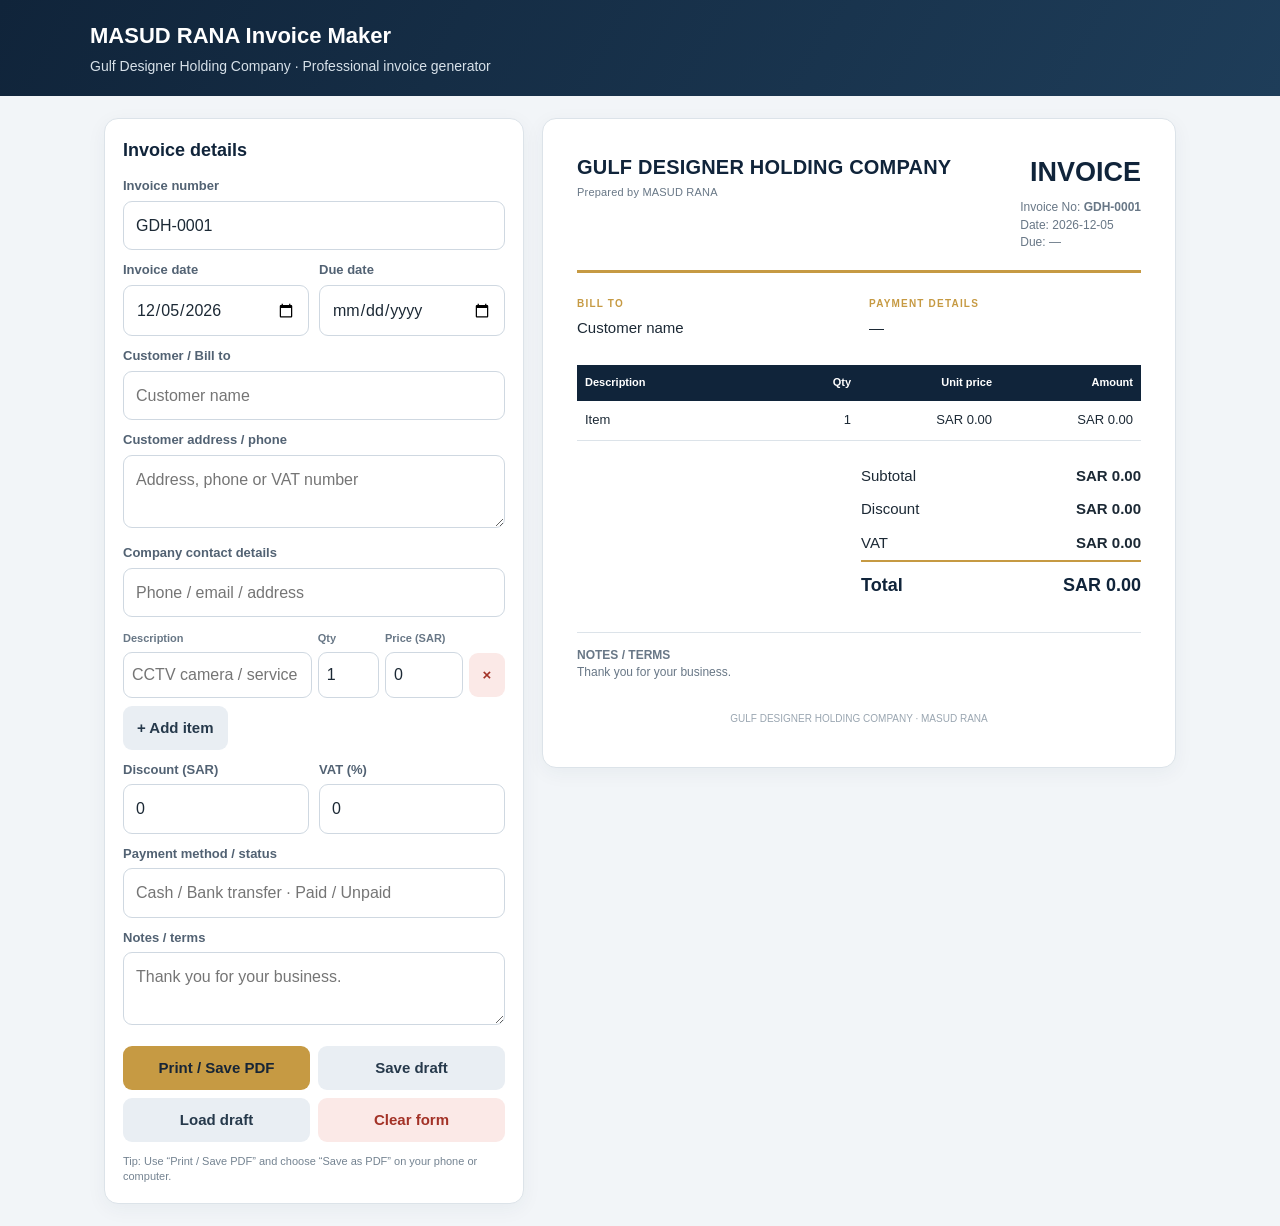
<file: index.html>
<!doctype html>
<html lang="en">
<head>
<meta charset="utf-8">
<meta name="viewport" content="width=device-width,initial-scale=1,viewport-fit=cover">
<meta name="theme-color" content="#10243a">
<meta name="description" content="MASUD RANA Invoice Maker - professional invoice generator for Gulf Designer Holding Company.">
<link rel="manifest" href="manifest.webmanifest">
<link rel="icon" href="icons/icon-192.png">
<link rel="apple-touch-icon" href="icons/icon-192.png">
<title>MASUD RANA Invoice Maker</title>
<link rel="stylesheet" href="style.css">
</head>
<body>
<header><h1>MASUD RANA Invoice Maker</h1><p>Gulf Designer Holding Company · Professional invoice generator</p></header>
<main>
<section class="panel">
<h2>Invoice details</h2>
<label for="number">Invoice number</label><input id="number" value="GDH-0001">
<div class="row"><div><label for="date">Invoice date</label><input id="date" type="date"></div><div><label for="due">Due date</label><input id="due" type="date"></div></div>
<label for="customer">Customer / Bill to</label><input id="customer" placeholder="Customer name">
<label for="address">Customer address / phone</label><textarea id="address" placeholder="Address, phone or VAT number"></textarea>
<label for="contact">Company contact details</label><input id="contact" placeholder="Phone / email / address">
<div class="items-head"><span>Description</span><span>Qty</span><span>Price (SAR)</span><span></span></div>
<div id="items"></div>
<button class="secondary" id="add" type="button">+ Add item</button>
<div class="row"><div><label for="discount">Discount (SAR)</label><input id="discount" type="number" min="0" step="any" value="0"></div><div><label for="vat">VAT (%)</label><input id="vat" type="number" min="0" step="any" value="0"></div></div>
<label for="payment">Payment method / status</label><input id="payment" placeholder="Cash / Bank transfer · Paid / Unpaid">
<label for="notes">Notes / terms</label><textarea id="notes" placeholder="Thank you for your business."></textarea>
<div class="actions"><button class="primary" id="print" type="button">Print / Save PDF</button><button class="secondary" id="save" type="button">Save draft</button><button class="secondary" id="load" type="button">Load draft</button><button class="danger" id="clear" type="button">Clear form</button></div>
<p class="tip">Tip: Use “Print / Save PDF” and choose “Save as PDF” on your phone or computer.</p>
</section>
<section class="paper" id="invoice">
<div class="invoice-top"><div><div class="brand">GULF DESIGNER HOLDING COMPANY<small>Prepared by MASUD RANA</small></div><div class="meta" id="previewContact"></div></div><div><div class="inv-title">INVOICE</div><div class="meta">Invoice No: <b id="pNumber"></b><br>Date: <span id="pDate"></span><br>Due: <span id="pDue"></span></div></div></div>
<div class="details"><div><h3>BILL TO</h3><p id="pCustomer">Customer name</p><p id="pAddress"></p></div><div><h3>PAYMENT DETAILS</h3><p id="pPayment">—</p></div></div>
<table><thead><tr><th>Description</th><th class="num">Qty</th><th class="num">Unit price</th><th class="num">Amount</th></tr></thead><tbody id="previewItems"></tbody></table>
<div class="totals"><div class="totalrow"><span>Subtotal</span><b id="subtotal">SAR 0.00</b></div><div class="totalrow"><span>Discount</span><b id="pDiscount">SAR 0.00</b></div><div class="totalrow"><span>VAT</span><b id="pVat">SAR 0.00</b></div><div class="totalrow grand"><span>Total</span><span id="total">SAR 0.00</span></div></div>
<div class="notes"><b>NOTES / TERMS</b><div id="pNotes">Thank you for your business.</div></div><div class="footer">GULF DESIGNER HOLDING COMPANY · MASUD RANA</div>
</section>
</main>
<script src="script.js" defer></script>
</body></html>
</file>
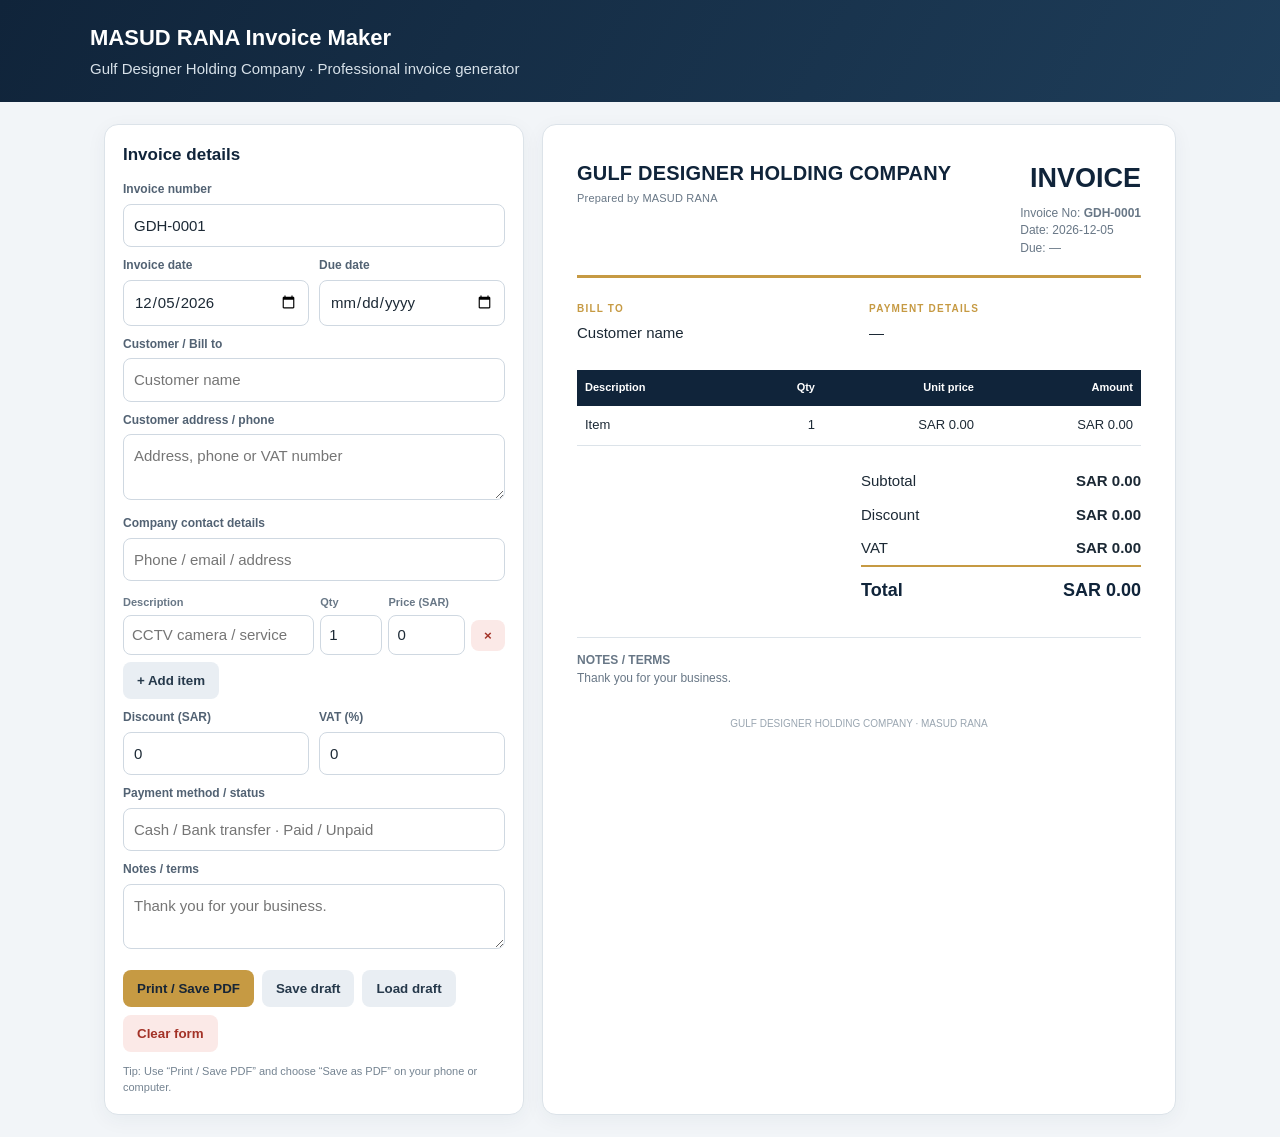
<file: MASUD_RANA_Invoice_Maker-2.html>
<!doctype html>
<html lang="en">
<head>
<meta charset="utf-8">
<meta name="viewport" content="width=device-width,initial-scale=1">
<meta name="theme-color" content="#10243a">
<title>MASUD RANA Invoice Maker</title>
<style>
:root{--navy:#10243a;--gold:#c69a43;--ink:#1c2935;--muted:#687786;--line:#dce3e9;--bg:#f2f5f8}
*{box-sizing:border-box}body{margin:0;background:var(--bg);color:var(--ink);font:15px/1.45 Arial,sans-serif}
header{background:linear-gradient(120deg,#10243a,#1e3d59);color:white;padding:22px max(18px,calc((100% - 1100px)/2));}
header h1{font-size:22px;margin:0 0 4px}header p{margin:0;color:#d7e1e9}
main{max-width:1100px;margin:22px auto;padding:0 14px;display:grid;grid-template-columns:minmax(280px,420px) 1fr;gap:18px}
.panel,.paper{background:white;border:1px solid var(--line);border-radius:14px;box-shadow:0 5px 20px #18324a0d}
.panel{padding:18px;height:max-content}.panel h2{font-size:17px;margin:0 0 14px;color:var(--navy)}
label{display:block;font-size:12px;font-weight:700;color:#526273;margin:10px 0 5px}
input,textarea,select{width:100%;padding:10px;border:1px solid #cfd8e1;border-radius:8px;font:inherit;background:#fff;color:var(--ink)}
textarea{min-height:62px;resize:vertical}
.row{display:grid;grid-template-columns:1fr 1fr;gap:10px}
button{border:0;border-radius:8px;padding:11px 14px;font-weight:700;cursor:pointer}
.primary{background:var(--gold);color:#172536}.secondary{background:#e9eef3;color:#26394b}.danger{background:#fbe9e7;color:#a33227}
.actions{display:flex;flex-wrap:wrap;gap:8px;margin-top:15px}
.items-head,.item{display:grid;grid-template-columns:2fr .65fr .8fr 34px;gap:6px;align-items:center}
.items-head{font-size:11px;color:var(--muted);font-weight:700;margin:14px 0 4px}
.item{margin-bottom:7px}.item input{min-width:0;padding:8px}
.remove{padding:8px;background:#fbe9e7;color:#a33227}
.paper{padding:clamp(16px,3vw,34px);min-height:650px}
.invoice-top{display:flex;justify-content:space-between;gap:15px;border-bottom:3px solid var(--gold);padding-bottom:18px}
.brand{font-size:20px;font-weight:800;color:var(--navy);letter-spacing:.2px}.brand small{display:block;font-size:11px;color:var(--muted);font-weight:500;margin-top:3px}
.inv-title{text-align:right;font-size:27px;font-weight:800;color:var(--navy)}
.meta{font-size:12px;color:var(--muted);margin-top:7px}
.details{display:grid;grid-template-columns:1fr 1fr;gap:20px;margin:24px 0}
.details h3{font-size:10px;color:var(--gold);letter-spacing:1.2px;margin:0 0 6px}
.details p{margin:2px 0;white-space:pre-wrap}
table{width:100%;border-collapse:collapse;margin-top:18px}th{background:var(--navy);color:white;text-align:left;font-size:11px;padding:10px 8px}td{padding:10px 8px;border-bottom:1px solid var(--line);font-size:13px}td.num,th.num{text-align:right}
.totals{margin:18px 0 0 auto;width:min(280px,100%)}.totalrow{display:flex;justify-content:space-between;padding:6px 0}.grand{border-top:2px solid var(--gold);font-size:18px;font-weight:800;color:var(--navy);padding-top:10px}
.notes{border-top:1px solid var(--line);margin-top:28px;padding-top:14px;font-size:12px;color:var(--muted);white-space:pre-wrap}
.footer{text-align:center;color:#9aa6b1;font-size:10px;margin-top:30px}
@media(max-width:800px){main{grid-template-columns:1fr}.paper{min-height:0}.invoice-top{flex-direction:column}.inv-title{text-align:left}.details{gap:10px}}
@media print{body{background:white}header,.panel{display:none!important}main{display:block;max-width:none;margin:0;padding:0}.paper{border:0;box-shadow:none;border-radius:0;padding:8mm;min-height:0}.footer{margin-top:18px}@page{size:A4;margin:10mm}}
</style>
</head>
<body>
<header><h1>MASUD RANA Invoice Maker</h1><p>Gulf Designer Holding Company · Professional invoice generator</p></header>
<main>
<section class="panel">
<h2>Invoice details</h2>
<label>Invoice number</label><input id="number" value="GDH-0001">
<div class="row"><div><label>Invoice date</label><input id="date" type="date"></div><div><label>Due date</label><input id="due" type="date"></div></div>
<label>Customer / Bill to</label><input id="customer" placeholder="Customer name">
<label>Customer address / phone</label><textarea id="address" placeholder="Address, phone or VAT number"></textarea>
<label>Company contact details</label><input id="contact" placeholder="Phone / email / address">
<div class="items-head"><span>Description</span><span>Qty</span><span>Price (SAR)</span><span></span></div>
<div id="items"></div>
<button class="secondary" id="add">+ Add item</button>
<div class="row"><div><label>Discount (SAR)</label><input id="discount" type="number" min="0" value="0"></div><div><label>VAT (%)</label><input id="vat" type="number" min="0" value="0"></div></div>
<label>Payment method / status</label><input id="payment" placeholder="Cash / Bank transfer · Paid / Unpaid">
<label>Notes / terms</label><textarea id="notes" placeholder="Thank you for your business."></textarea>
<div class="actions"><button class="primary" id="print">Print / Save PDF</button><button class="secondary" id="save">Save draft</button><button class="secondary" id="load">Load draft</button><button class="danger" id="clear">Clear form</button></div>
<p style="font-size:11px;color:#748391;margin:12px 0 0">Tip: Use “Print / Save PDF” and choose “Save as PDF” on your phone or computer.</p>
</section>
<section class="paper" id="invoice">
<div class="invoice-top"><div><div class="brand">GULF DESIGNER HOLDING COMPANY<small>Prepared by MASUD RANA</small></div><div class="meta" id="previewContact"></div></div><div><div class="inv-title">INVOICE</div><div class="meta">Invoice No: <b id="pNumber"></b><br>Date: <span id="pDate"></span><br>Due: <span id="pDue"></span></div></div></div>
<div class="details"><div><h3>BILL TO</h3><p id="pCustomer">Customer name</p><p id="pAddress"></p></div><div><h3>PAYMENT DETAILS</h3><p id="pPayment">—</p></div></div>
<table><thead><tr><th>Description</th><th class="num">Qty</th><th class="num">Unit price</th><th class="num">Amount</th></tr></thead><tbody id="previewItems"></tbody></table>
<div class="totals"><div class="totalrow"><span>Subtotal</span><b id="subtotal">SAR 0.00</b></div><div class="totalrow"><span>Discount</span><b id="pDiscount">SAR 0.00</b></div><div class="totalrow"><span>VAT</span><b id="pVat">SAR 0.00</b></div><div class="totalrow grand"><span>Total</span><span id="total">SAR 0.00</span></div></div>
<div class="notes"><b>NOTES / TERMS</b><div id="pNotes">Thank you for your business.</div></div><div class="footer">GULF DESIGNER HOLDING COMPANY · MASUD RANA</div>
</section>
</main>
<script>
const $=id=>document.getElementById(id), money=n=>'SAR '+Number(n||0).toLocaleString('en-US',{minimumFractionDigits:2,maximumFractionDigits:2});
function addItem(desc='',qty=1,price=0){const d=document.createElement('div');d.className='item';d.innerHTML='<input class="desc" placeholder="CCTV camera / service"><input class="qty" type="number" min="0" step="any"><input class="price" type="number" min="0" step="any"><button class="remove" title="Remove">×</button>';d.querySelector('.desc').value=desc;d.querySelector('.qty').value=qty;d.querySelector('.price').value=price;d.querySelectorAll('input').forEach(x=>x.addEventListener('input',render));d.querySelector('button').onclick=()=>{d.remove();render()};$('items').appendChild(d);render()}
function val(id){return $(id).value}
function render(){ $('pNumber').textContent=val('number')||'—';$('pDate').textContent=val('date')||'—';$('pDue').textContent=val('due')||'—';$('pCustomer').textContent=val('customer')||'Customer name';$('pAddress').textContent=val('address');$('previewContact').textContent=val('contact');$('pPayment').textContent=val('payment')||'—';$('pNotes').textContent=val('notes')||'Thank you for your business.';
let subtotal=0;$('previewItems').innerHTML='';document.querySelectorAll('.item').forEach(it=>{let desc=it.querySelector('.desc').value||'Item';let q=Number(it.querySelector('.qty').value)||0,p=Number(it.querySelector('.price').value)||0,a=q*p;subtotal+=a;let tr=document.createElement('tr');[desc,q.toLocaleString('en-US'),money(p),money(a)].forEach((v,i)=>{let td=document.createElement('td');td.textContent=v;if(i)td.className='num';tr.appendChild(td)});$('previewItems').appendChild(tr)});
let discount=Math.max(0,Number(val('discount'))||0),base=Math.max(0,subtotal-discount),vat=base*Math.max(0,Number(val('vat'))||0)/100,total=base+vat;$('subtotal').textContent=money(subtotal);$('pDiscount').textContent=money(discount);$('pVat').textContent=money(vat);$('total').textContent=money(total)}
document.querySelectorAll('input,textarea').forEach(x=>x.addEventListener('input',render));$('add').onclick=()=>addItem();$('print').onclick=()=>window.print();
const fields=['number','date','due','customer','address','contact','discount','vat','payment','notes'];
$('save').onclick=()=>{let data={};fields.forEach(k=>data[k]=val(k));data.items=[...document.querySelectorAll('.item')].map(it=>[it.querySelector('.desc').value,it.querySelector('.qty').value,it.querySelector('.price').value]);localStorage.setItem('masudInvoiceDraft',JSON.stringify(data));alert('Draft saved on this device.');};
$('load').onclick=()=>{let raw=localStorage.getItem('masudInvoiceDraft');if(!raw){alert('No saved draft on this device.');return}let d=JSON.parse(raw);fields.forEach(k=>$(k).value=d[k]??'');$('items').innerHTML='';(d.items||[]).forEach(a=>addItem(...a));render();};
$('clear').onclick=()=>{if(!confirm('Clear all invoice details?'))return;fields.forEach(k=>$(k).value='');$('number').value='GDH-0001';$('discount').value='0';$('vat').value='0';$('items').innerHTML='';addItem();render()};
$('date').value=new Date().toISOString().slice(0,10);addItem();render();
</script>
</body></html>
</file>
<file: style.css>
:root{--navy:#10243a;--gold:#c69a43;--ink:#1c2935;--muted:#687786;--line:#dce3e9;--bg:#f2f5f8}
*{box-sizing:border-box}
html{-webkit-text-size-adjust:100%;scroll-behavior:smooth}
body{margin:0;background:var(--bg);color:var(--ink);font:15px/1.45 Arial,sans-serif}
header{background:linear-gradient(120deg,#10243a,#1e3d59);color:#fff;padding:20px max(16px,calc((100% - 1100px)/2));}
header h1{font-size:22px;margin:0 0 4px}header p{margin:0;color:#d7e1e9;font-size:14px}
main{max-width:1100px;margin:22px auto;padding:0 14px;display:grid;grid-template-columns:minmax(280px,420px) minmax(0,1fr);gap:18px;align-items:start}
.panel,.paper{background:#fff;border:1px solid var(--line);border-radius:14px;box-shadow:0 5px 20px #18324a0d;min-width:0}
.panel{padding:18px;height:max-content}.panel h2{font-size:18px;margin:0 0 14px;color:var(--navy)}
label{display:block;font-size:13px;font-weight:700;color:#526273;margin:11px 0 5px}
input,textarea,select{width:100%;min-width:0;padding:12px;border:1px solid #cfd8e1;border-radius:9px;font:inherit;background:#fff;color:var(--ink);font-size:16px}
input,select{min-height:46px}
textarea{min-height:70px;resize:vertical}
input:focus,textarea:focus{outline:2px solid #c69a4366;border-color:var(--gold)}
.row{display:grid;grid-template-columns:1fr 1fr;gap:10px}
button{border:0;border-radius:9px;padding:12px 14px;font-size:15px;font-weight:700;cursor:pointer;min-height:44px;touch-action:manipulation}
button:focus-visible{outline:3px solid #c69a4380;outline-offset:2px}
.primary{background:var(--gold);color:#172536}.secondary{background:#e9eef3;color:#26394b}.danger{background:#fbe9e7;color:#a33227}
.actions{display:flex;flex-wrap:wrap;gap:8px;margin-top:15px}.actions button{flex:1 1 135px}
.items-head,.item{display:grid;grid-template-columns:minmax(0,2fr) minmax(58px,.65fr) minmax(78px,.8fr) 36px;gap:6px;align-items:center}
.items-head{font-size:11px;color:var(--muted);font-weight:700;margin:14px 0 5px}
.item{margin-bottom:8px}.item input{padding:10px 8px;min-height:44px}
.remove{padding:8px;background:#fbe9e7;color:#a33227;min-width:36px}
.tip{font-size:11px;color:#748391;margin:12px 0 0}
.paper{padding:clamp(16px,3vw,34px);min-height:650px;overflow-wrap:anywhere}
.invoice-top{display:flex;justify-content:space-between;gap:15px;border-bottom:3px solid var(--gold);padding-bottom:18px}
.brand{font-size:20px;font-weight:800;color:var(--navy);letter-spacing:.2px}.brand small{display:block;font-size:11px;color:var(--muted);font-weight:500;margin-top:3px}
.inv-title{text-align:right;font-size:27px;font-weight:800;color:var(--navy)}
.meta{font-size:12px;color:var(--muted);margin-top:7px}
.details{display:grid;grid-template-columns:1fr 1fr;gap:20px;margin:24px 0}
.details h3{font-size:10px;color:var(--gold);letter-spacing:1.2px;margin:0 0 6px}
.details p{margin:2px 0;white-space:pre-wrap}
.table-wrap{width:100%;overflow-x:auto}
table{width:100%;border-collapse:collapse;margin-top:18px;table-layout:fixed}
th{background:var(--navy);color:#fff;text-align:left;font-size:11px;padding:10px 8px}
td{padding:10px 8px;border-bottom:1px solid var(--line);font-size:13px;overflow-wrap:anywhere}
td.num,th.num{text-align:right}
.totals{margin:18px 0 0 auto;width:min(280px,100%)}.totalrow{display:flex;justify-content:space-between;gap:12px;padding:6px 0}.grand{border-top:2px solid var(--gold);font-size:18px;font-weight:800;color:var(--navy);padding-top:10px}
.notes{border-top:1px solid var(--line);margin-top:28px;padding-top:14px;font-size:12px;color:var(--muted);white-space:pre-wrap}
.footer{text-align:center;color:#9aa6b1;font-size:10px;margin-top:30px}
@media(max-width:800px){main{grid-template-columns:minmax(0,1fr);margin:14px auto;padding:0 12px;gap:14px}.panel{padding:16px}.paper{min-height:0;padding:18px}.invoice-top{flex-direction:column;gap:8px}.inv-title{text-align:left}.details{gap:12px;margin:20px 0}}
@media(max-width:420px){header{padding:17px 14px}header h1{font-size:20px}.row{gap:8px}.items-head,.item{grid-template-columns:minmax(0,1fr) 54px 78px 34px;gap:4px}.items-head{font-size:10px}.item input{font-size:14px;padding:9px 6px}.remove{min-width:34px;padding:7px}.paper{padding:14px}.brand{font-size:17px}.details{grid-template-columns:1fr}.actions button{flex-basis:calc(50% - 8px)}}
@media print{body{background:#fff}header,.panel{display:none!important}main{display:block;max-width:none;margin:0;padding:0}.paper{border:0;box-shadow:none;border-radius:0;padding:8mm;min-height:0}.footer{margin-top:18px}@page{size:A4;margin:10mm}}
</file>
